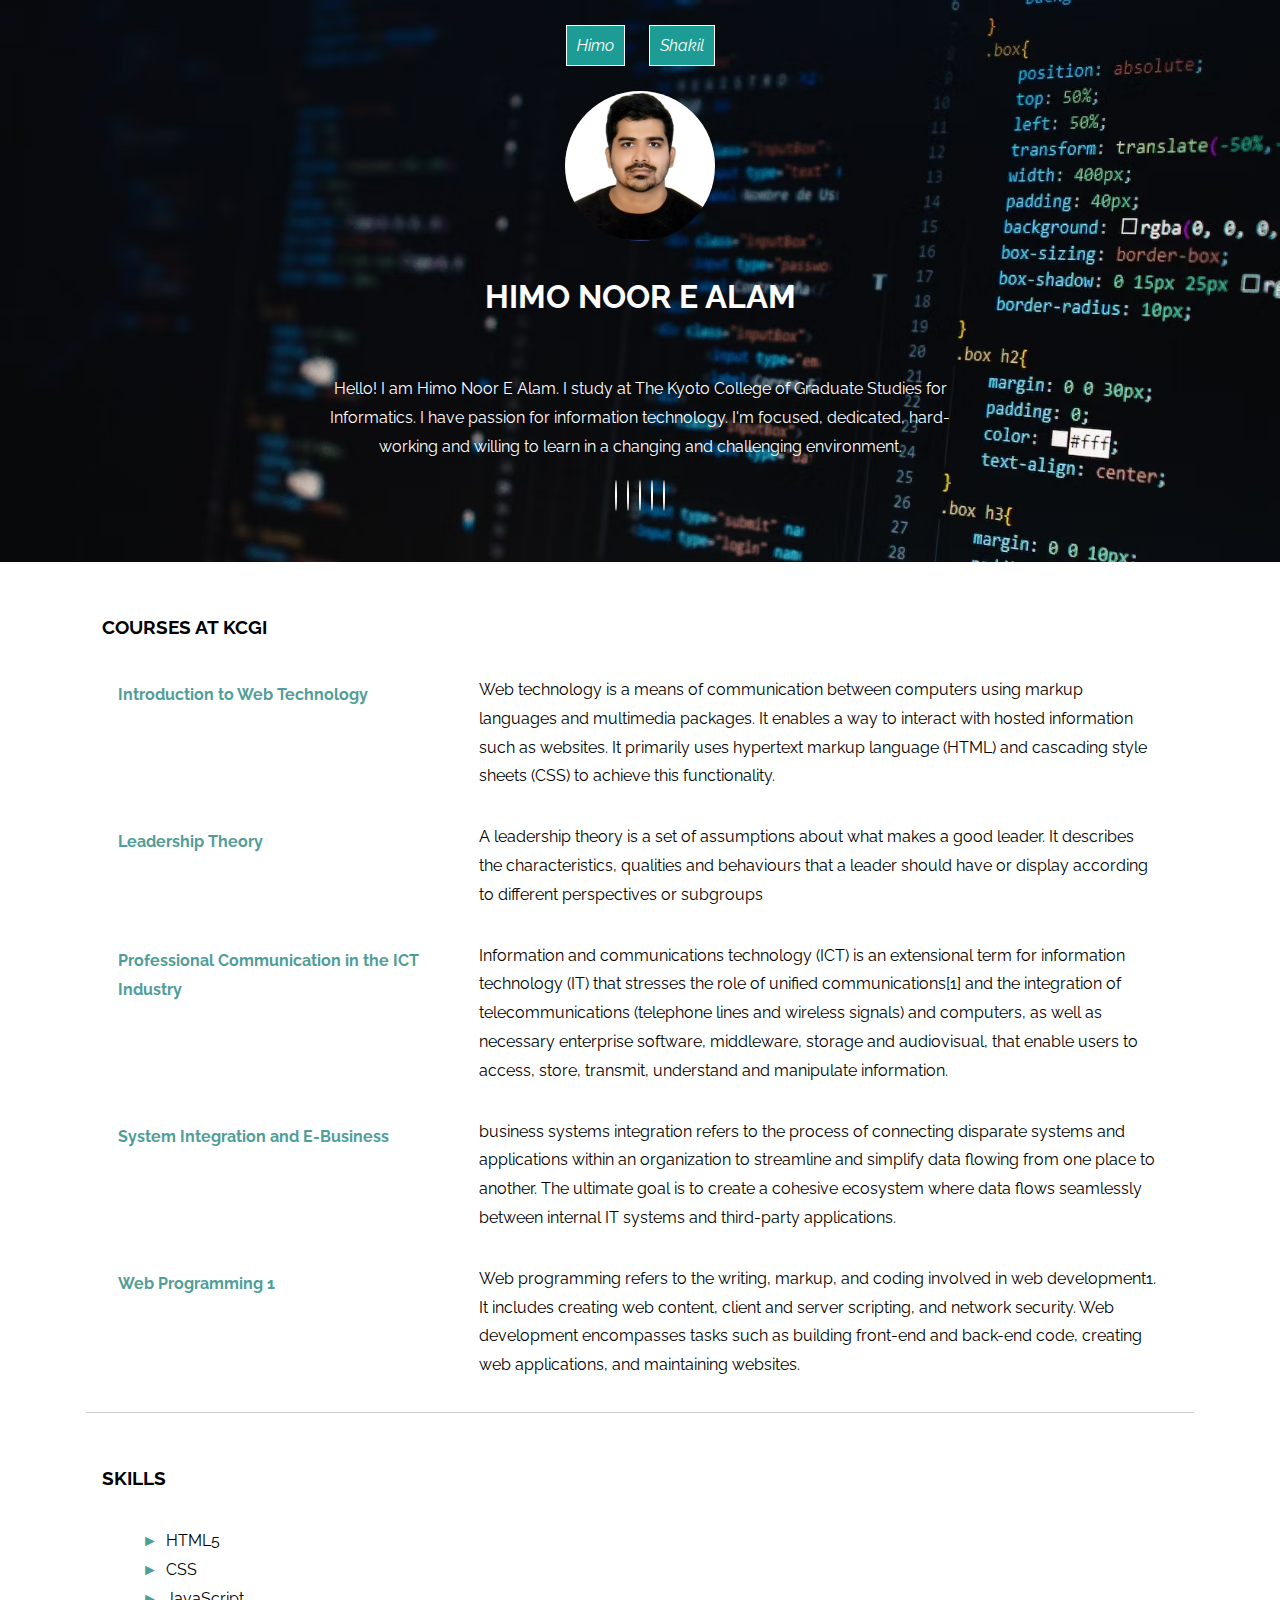
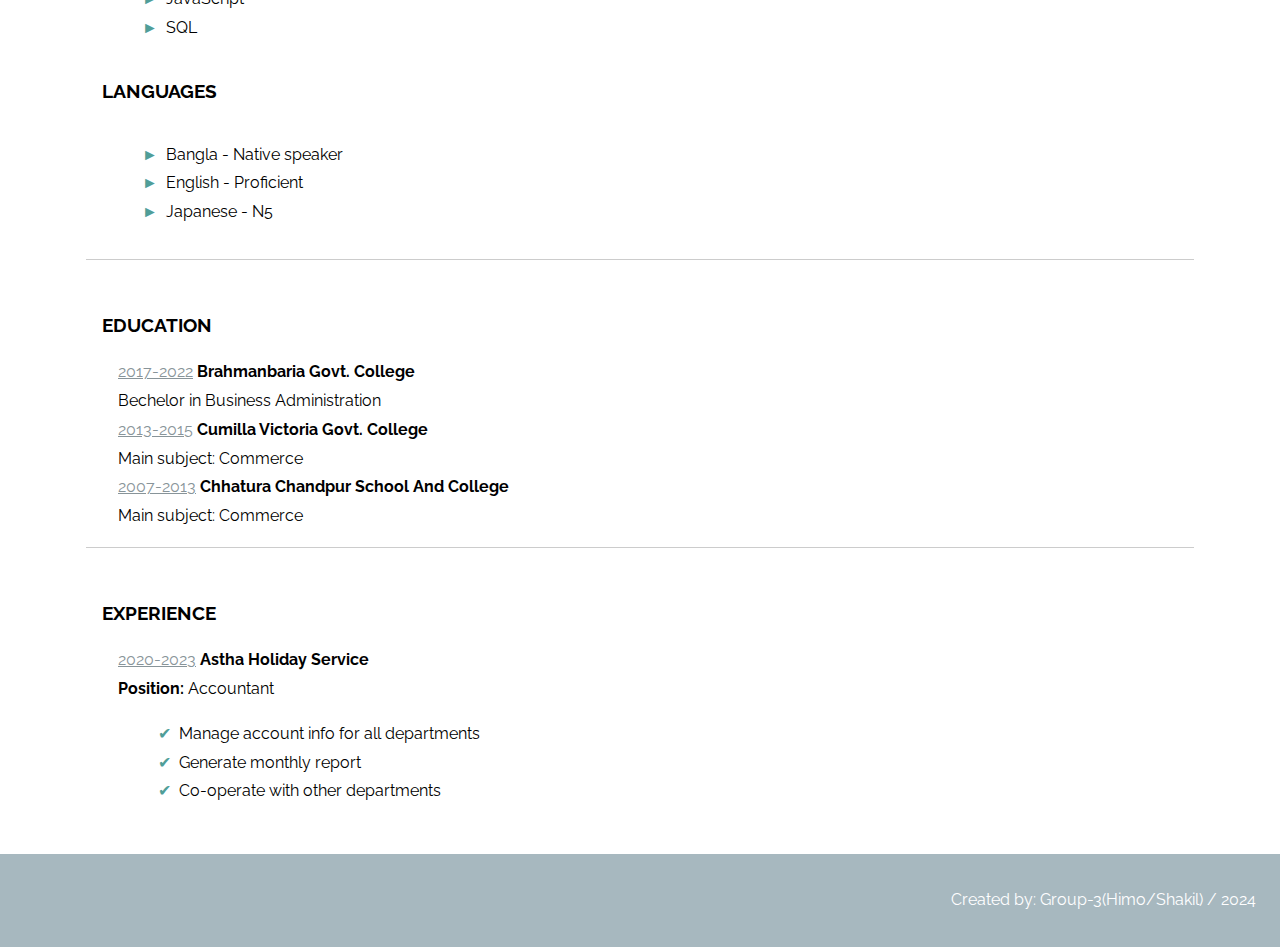
<file: index.html>
<!DOCTYPE html>
<html>
<head>
  <meta charset="UTF-8">
  <title>Himo Noor E Alam</title>
  <meta name="viewport" content="width=device-width, initial-scale=1">
  <link rel="stylesheet" href="https://use.fontawesome.com/releases/v5.0.13/css/all.css" integrity="sha384-DNOHZ68U8hZfKXOrtjWvjxusGo9WQnrNx2sqG0tfsghAvtVlRW3tvkXWZh58N9jp" crossorigin="anonymous">
  <link rel="stylesheet" href="style.css">
</head>

<body>
  <header>
    <div id="btn">
      <a href="index.html" target="_self">
        <i class="name">Himo</i>
      </a>
      <a href="shakil.html" target="_self">
        <i class="name">Shakil</i>
      </a>
    </div>
    <div>
      <img src="./img/himo.jpg" />
    </div>
    <h1>Himo Noor E Alam</h1>
    <section>
      <p>Hello! I am Himo Noor E Alam. I study at The Kyoto College of Graduate Studies for Informatics. I have passion for information technology. I'm  focused, dedicated, hard-working and willing to learn in a changing and challenging environment.</p>
      <a href="https://www.facebook.com/" target="_blank">
        <i class="fab fa-facebook-f"></i>
      </a>
      <a href="https://www.twitter.com/" target="_blank">
        <i class="fab fa-twitter"></i>
      </a>
      <a href="https://github.com/" target="_blank">
        <i class="fab fa-github-alt"></i>
      </a>
      <a href="https://www.instagram.com/" target="_blank">
        <i class="fab fa-instagram"></i>
      </a>
      <a href="https://www.linkedin.com/in/" target="_blank">
        <i class="fab fa-linkedin-in"></i>
      </a>
    </section>
  </header>
  <main>
    <section>
      <h3>Courses at KCGI</h3>
      <article class='course'>
        <div class='title'>
          <h4>Introduction to Web Technology</h4>
        </div>
        <div class="descrition">
          <p>Web technology is a means of communication between computers using markup languages and multimedia packages. It enables a way to interact with hosted information such as websites. It primarily uses hypertext markup language (HTML) and cascading style sheets (CSS) to achieve this functionality.</p>
        </div>
      </article>
      <article class='course'>
        <div class='title'>
          <h4>Leadership Theory</h4>
        </div>
        <div class="descrition">
          <p>A leadership theory is a set of assumptions about what makes a good leader. It describes the characteristics, qualities and behaviours that a leader should have or display according to different perspectives or subgroups</p>
        </div>
      </article>
      <article class='course'>
        <div class='title'>
          <h4>Professional Communication in the ICT Industry</h4>
        </div>
        <div class="descrition">
          <p>Information and communications technology (ICT) is an extensional term for information technology (IT) that stresses the role of unified communications[1] and the integration of telecommunications (telephone lines and wireless signals) and computers, as well as necessary enterprise software, middleware, storage and audiovisual, that enable users to access, store, transmit, understand and manipulate information.</p>
        </div>
      </article>
      <article class='course'>
        <div class='title'>
          <h4>System Integration and E-Business</h4>
        </div>
        <div class="descrition">
          <p>business systems integration refers to the process of connecting disparate systems and applications within an organization to streamline and simplify data flowing from one place to another. The ultimate goal is to create a cohesive ecosystem where data flows seamlessly between internal IT systems and third-party applications.</p>
        </div>
      </article>
      <article class='course'>
        <div class='title'>
          <h4>Web Programming 1</h4>
        </div>
        <div class="descrition">
          <p>Web programming refers to the writing, markup, and coding involved in web development1. It includes creating web content, client and server scripting, and network security. Web development encompasses tasks such as building front-end and back-end code, creating web applications, and maintaining websites.</p>
        </div>
      </article>
    </section>
    <section>
      <h3>Skills</h3>
      <div class='skills'>
        <div class='column'>
          <ul>
            <li>HTML5</li>
            <li>CSS</li>
            <li>JavaScript</li>
            <li>SQL</li>
          </ul>
        </div>
      </div>
      <h3>Languages</h3>
      <div class='skills'>
        <div class='column'>
          <ul>
            <li>Bangla - Native speaker</li>
            <li>English - Proficient</li>
            <li>Japanese - N5</li>
          </ul>
        </div>
      </div>
    </section>

    <section>
      <h3>Education</h3>
      <article>
        <div class='school'>
          <span>2017-2022</span> <strong>Brahmanbaria Govt. College</strong>
        </div>
        <div class="descrition">
          Bechelor in Business Administration
        </div>
      </article>
      <article>
        <div class='school'>
          <span>2013-2015</span> <strong>Cumilla Victoria Govt. College</strong>
        </div>
        <div>
          Main subject: Commerce
        </div>
      </article>
      <article>
        <div class='school'>
          <span>2007-2013</span> <strong>chhatura chandpur school and college</strong>
        </div>
        <div>
          Main subject: Commerce
        </div>
      </article>
    </section>
    <section>
      <h3>Experience</h3>
      <article>
        <div class='job-title'>
          <span>2020-2023</span> <strong>Astha Holiday Service</strong><br> <strong>Position:</strong> Accountant
        </div>
        <div>
          <ul class="job-description">
            <li>Manage account info for all departments</li>
            <li>Generate monthly report</li>
            <li>Co-operate with other departments</li>
          </ul>
        </div>
      </article>
    </section>
  </main>
  <footer>
    <p>Created by: Group-3(Himo/Shakil) / 2024</p>
  </footer>
</body>
</html>
</file>
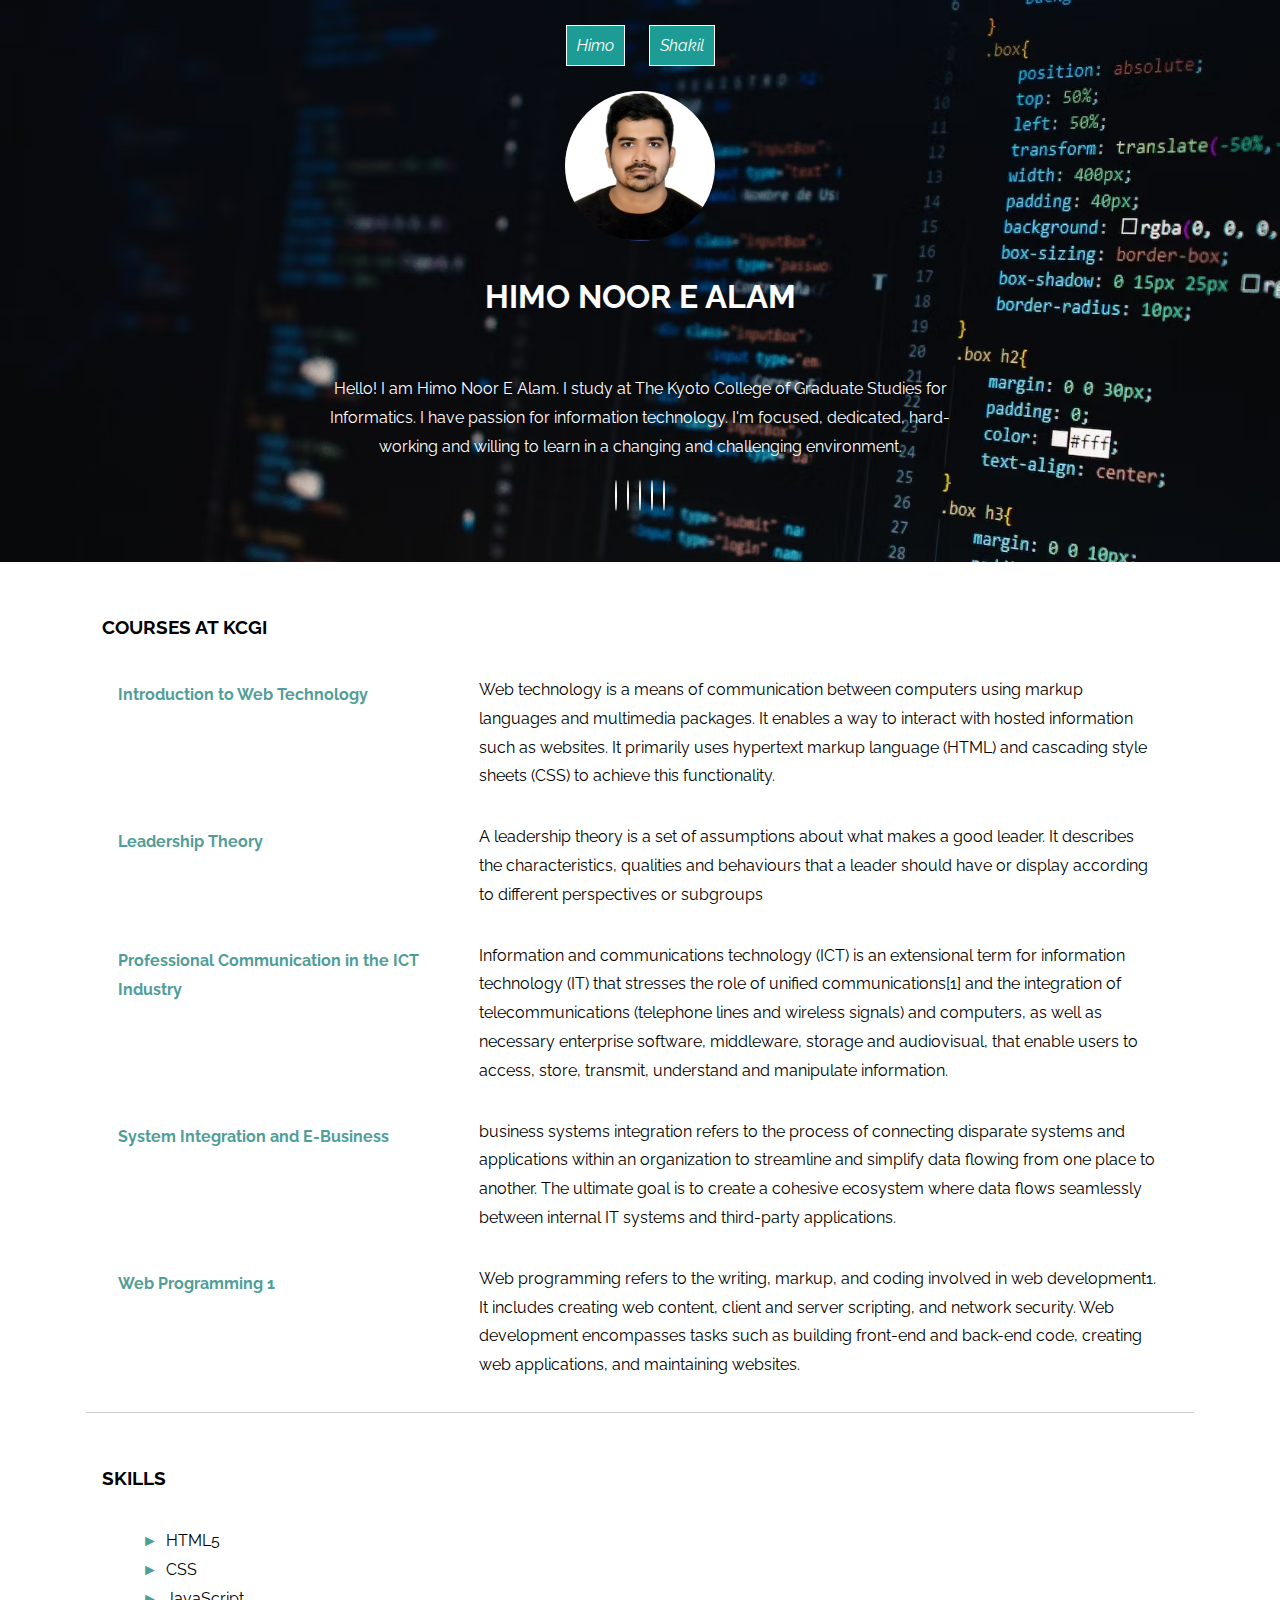
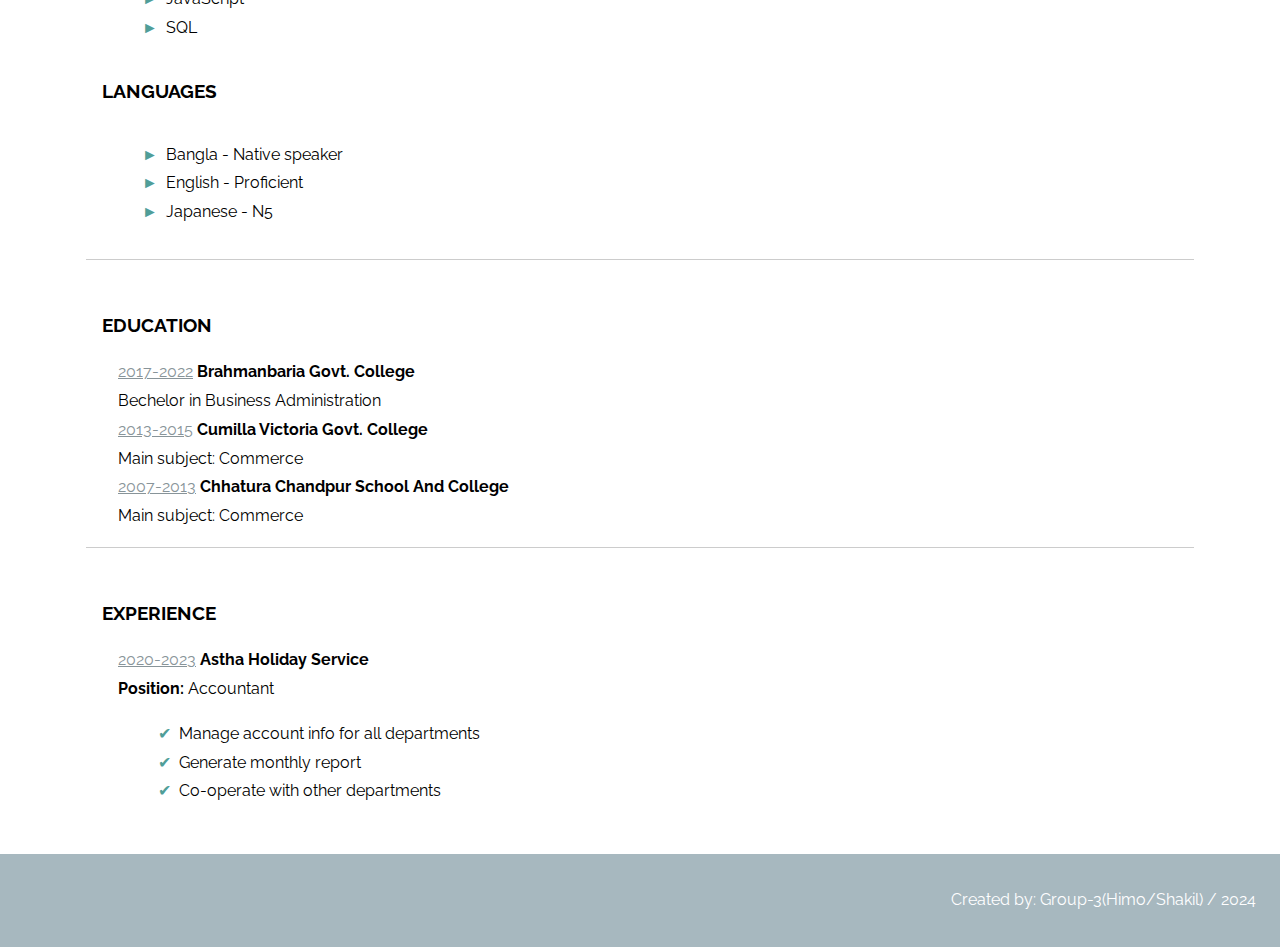
<file: himo.html>
<!DOCTYPE html>
<html>
<head>
  <meta charset="UTF-8">
  <title>Himo Noor E Alam</title>
  <meta name="viewport" content="width=device-width, initial-scale=1">
  <link rel="stylesheet" href="https://use.fontawesome.com/releases/v5.0.13/css/all.css" integrity="sha384-DNOHZ68U8hZfKXOrtjWvjxusGo9WQnrNx2sqG0tfsghAvtVlRW3tvkXWZh58N9jp" crossorigin="anonymous">
  <link rel="stylesheet" href="style.css">
</head>

<body>
  <header>
    <div id="btn">
      <a href="himo.html" target="_self">
        <i class="name">Himo</i>
      </a>
      <a href="shakil.html" target="_self">
        <i class="name">Shakil</i>
      </a>
    </div>
    <div>
      <img src="./img/himo.jpg" />
    </div>
    <h1>Himo Noor E Alam</h1>
    <section>
      <p>Hello! I am Himo Noor E Alam. I study at The Kyoto College of Graduate Studies for Informatics. I have passion for information technology. I'm  focused, dedicated, hard-working and willing to learn in a changing and challenging environment.</p>
      <a href="https://www.facebook.com/" target="_blank">
        <i class="fab fa-facebook-f"></i>
      </a>
      <a href="https://www.twitter.com/" target="_blank">
        <i class="fab fa-twitter"></i>
      </a>
      <a href="https://github.com/" target="_blank">
        <i class="fab fa-github-alt"></i>
      </a>
      <a href="https://www.instagram.com/" target="_blank">
        <i class="fab fa-instagram"></i>
      </a>
      <a href="https://www.linkedin.com/in/" target="_blank">
        <i class="fab fa-linkedin-in"></i>
      </a>
    </section>
  </header>
  <main>
    <section>
      <h3>Courses at KCGI</h3>
      <article class='course'>
        <div class='title'>
          <h4>Introduction to Web Technology</h4>
        </div>
        <div class="descrition">
          <p>Web technology is a means of communication between computers using markup languages and multimedia packages. It enables a way to interact with hosted information such as websites. It primarily uses hypertext markup language (HTML) and cascading style sheets (CSS) to achieve this functionality.</p>
        </div>
      </article>
      <article class='course'>
        <div class='title'>
          <h4>Leadership Theory</h4>
        </div>
        <div class="descrition">
          <p>A leadership theory is a set of assumptions about what makes a good leader. It describes the characteristics, qualities and behaviours that a leader should have or display according to different perspectives or subgroups</p>
        </div>
      </article>
      <article class='course'>
        <div class='title'>
          <h4>Professional Communication in the ICT Industry</h4>
        </div>
        <div class="descrition">
          <p>Information and communications technology (ICT) is an extensional term for information technology (IT) that stresses the role of unified communications[1] and the integration of telecommunications (telephone lines and wireless signals) and computers, as well as necessary enterprise software, middleware, storage and audiovisual, that enable users to access, store, transmit, understand and manipulate information.</p>
        </div>
      </article>
      <article class='course'>
        <div class='title'>
          <h4>System Integration and E-Business</h4>
        </div>
        <div class="descrition">
          <p>business systems integration refers to the process of connecting disparate systems and applications within an organization to streamline and simplify data flowing from one place to another. The ultimate goal is to create a cohesive ecosystem where data flows seamlessly between internal IT systems and third-party applications.</p>
        </div>
      </article>
      <article class='course'>
        <div class='title'>
          <h4>Web Programming 1</h4>
        </div>
        <div class="descrition">
          <p>Web programming refers to the writing, markup, and coding involved in web development1. It includes creating web content, client and server scripting, and network security. Web development encompasses tasks such as building front-end and back-end code, creating web applications, and maintaining websites.</p>
        </div>
      </article>
    </section>
    <section>
      <h3>Skills</h3>
      <div class='skills'>
        <div class='column'>
          <ul>
            <li>HTML5</li>
            <li>CSS</li>
            <li>JavaScript</li>
            <li>SQL</li>
          </ul>
        </div>
      </div>
      <h3>Languages</h3>
      <div class='skills'>
        <div class='column'>
          <ul>
            <li>Bangla - Native speaker</li>
            <li>English - Proficient</li>
            <li>Japanese - N5</li>
          </ul>
        </div>
      </div>
    </section>

    <section>
      <h3>Education</h3>
      <article>
        <div class='school'>
          <span>2017-2022</span> <strong>Brahmanbaria Govt. College</strong>
        </div>
        <div class="descrition">
          Bechelor in Business Administration
        </div>
      </article>
      <article>
        <div class='school'>
          <span>2013-2015</span> <strong>Cumilla Victoria Govt. College</strong>
        </div>
        <div>
          Main subject: Commerce
        </div>
      </article>
      <article>
        <div class='school'>
          <span>2007-2013</span> <strong>chhatura chandpur school and college</strong>
        </div>
        <div>
          Main subject: Commerce
        </div>
      </article>
    </section>
    <section>
      <h3>Experience</h3>
      <article>
        <div class='job-title'>
          <span>2020-2023</span> <strong>Astha Holiday Service</strong><br> <strong>Position:</strong> Accountant
        </div>
        <div>
          <ul class="job-description">
            <li>Manage account info for all departments</li>
            <li>Generate monthly report</li>
            <li>Co-operate with other departments</li>
          </ul>
        </div>
      </article>
    </section>
  </main>
  <footer>
    <p>Created by: Group-3(Himo/Shakil) / 2024</p>
  </footer>
</body>
</html>
</file>
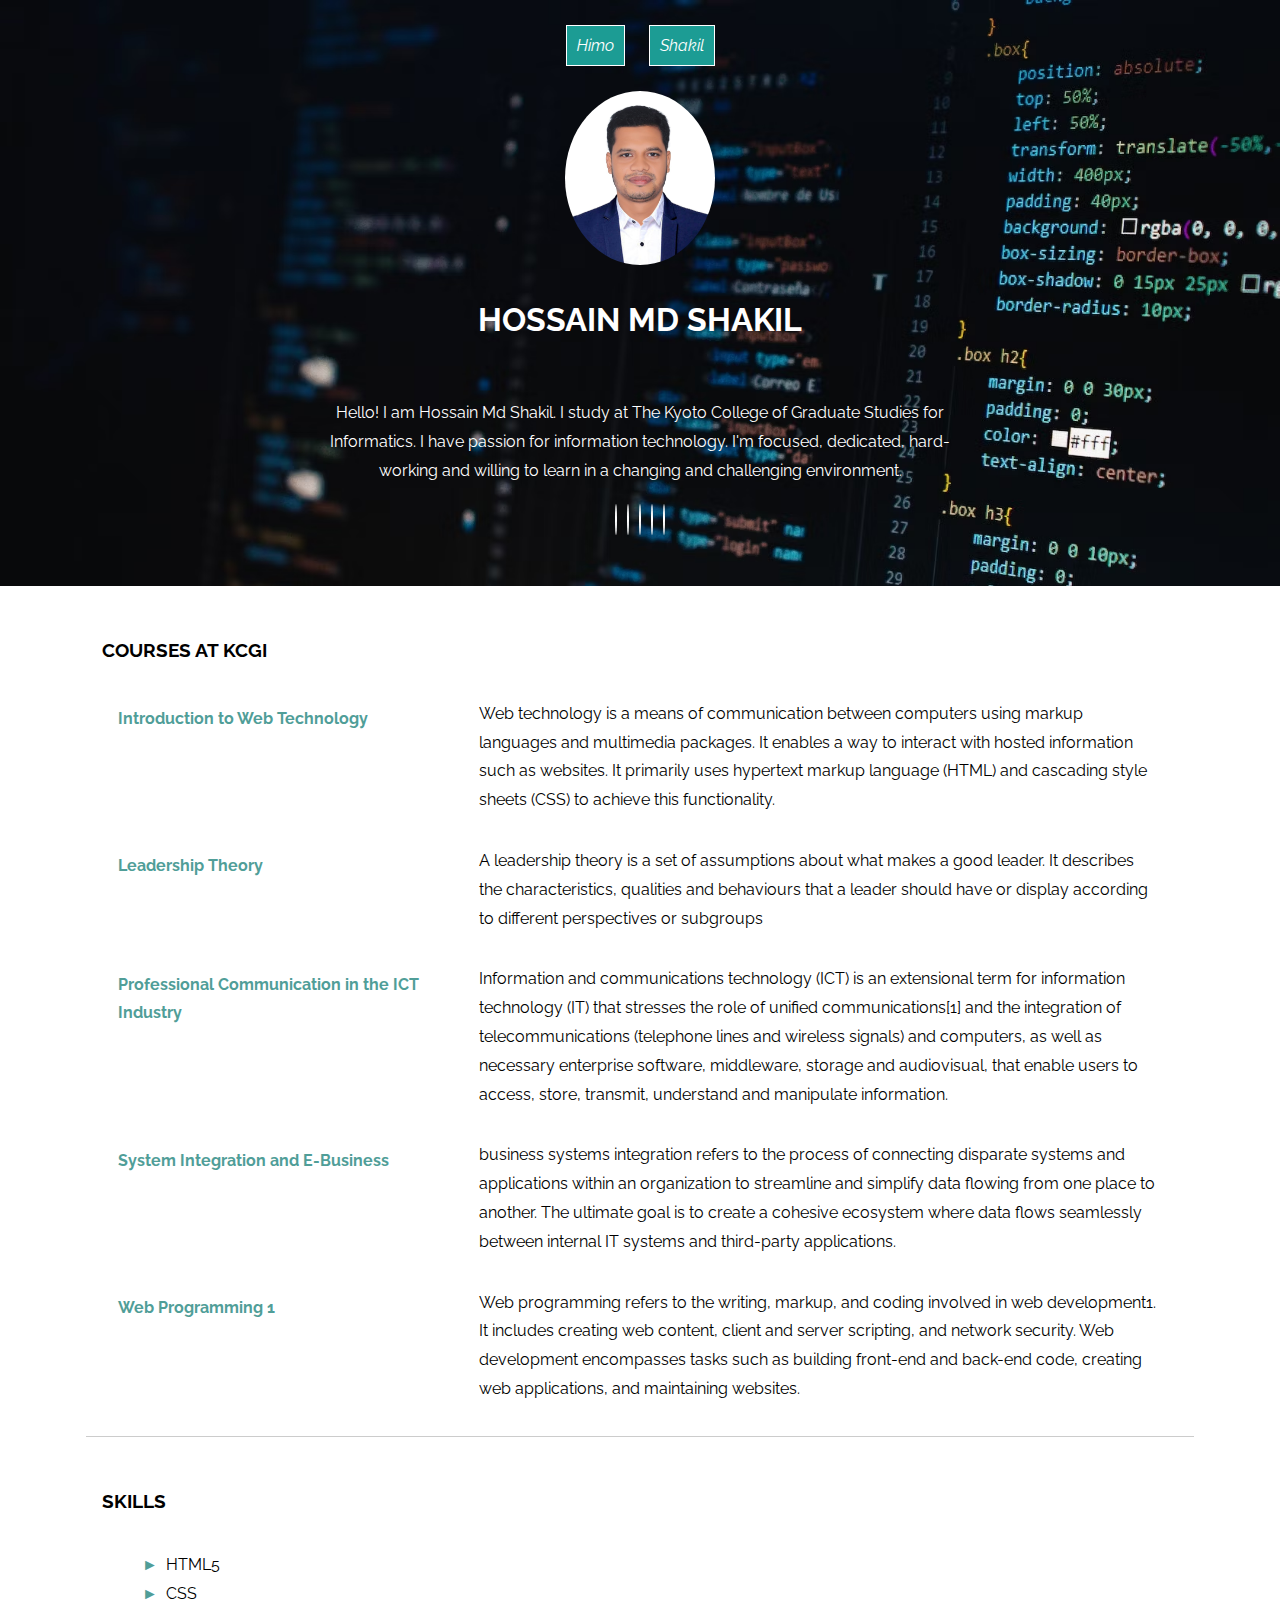
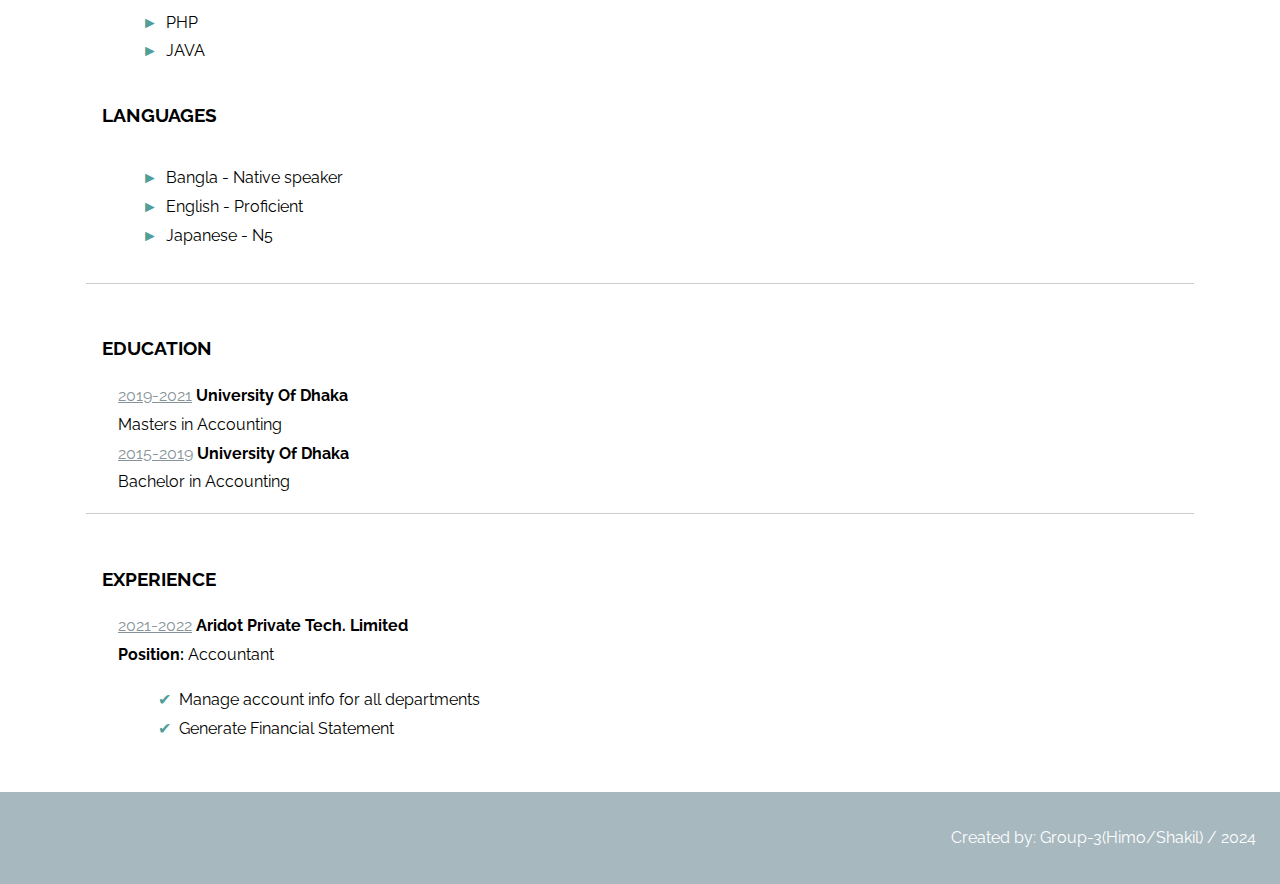
<file: shakil.html>
<!DOCTYPE html>
<html>
<head>
  <meta charset="UTF-8">
  <title>Hossain Md Shakil</title>
  <meta name="viewport" content="width=device-width, initial-scale=1">
  <link rel="stylesheet" href="https://use.fontawesome.com/releases/v5.0.13/css/all.css" integrity="sha384-DNOHZ68U8hZfKXOrtjWvjxusGo9WQnrNx2sqG0tfsghAvtVlRW3tvkXWZh58N9jp" crossorigin="anonymous">
  <link rel="stylesheet" href="style.css">
</head>

<body>
  <header>
    <div id="btn">
      <a href="himo.html" target="_self">
        <i class="name">Himo</i>
      </a>
      <a href="shakil.html" target="_self">
        <i class="name">Shakil</i>
      </a>
    </div>
    <div>
      <img src="./img/shakil.jpg" />
    </div>
    <h1>Hossain Md Shakil</h1>
    <section>
      <p>Hello! I am Hossain Md Shakil. I study at The Kyoto College of Graduate Studies for Informatics. I have passion for information technology. I'm  focused, dedicated, hard-working and willing to learn in a changing and challenging environment.</p>
      <a href="https://www.facebook.com/" target="_blank">
        <i class="fab fa-facebook-f"></i>
      </a>
      <a href="https://www.twitter.com/" target="_blank">
        <i class="fab fa-twitter"></i>
      </a>
      <a href="https://github.com/" target="_blank">
        <i class="fab fa-github-alt"></i>
      </a>
      <a href="https://www.instagram.com/" target="_blank">
        <i class="fab fa-instagram"></i>
      </a>
      <a href="https://www.linkedin.com/in/" target="_blank">
        <i class="fab fa-linkedin-in"></i>
      </a>
    </section>
  </header>
  <main>
    <section>
      <h3>Courses at KCGI</h3>
      <article class='course'>
        <div class='title'>
          <h4>Introduction to Web Technology</h4>
        </div>
        <div class="descrition">
          <p>Web technology is a means of communication between computers using markup languages and multimedia packages. It enables a way to interact with hosted information such as websites. It primarily uses hypertext markup language (HTML) and cascading style sheets (CSS) to achieve this functionality.</p>
        </div>
      </article>
      <article class='course'>
        <div class='title'>
          <h4>Leadership Theory</h4>
        </div>
        <div class="descrition">
          <p>A leadership theory is a set of assumptions about what makes a good leader. It describes the characteristics, qualities and behaviours that a leader should have or display according to different perspectives or subgroups</p>
        </div>
      </article>
      <article class='course'>
        <div class='title'>
          <h4>Professional Communication in the ICT Industry</h4>
        </div>
        <div class="descrition">
          <p>Information and communications technology (ICT) is an extensional term for information technology (IT) that stresses the role of unified communications[1] and the integration of telecommunications (telephone lines and wireless signals) and computers, as well as necessary enterprise software, middleware, storage and audiovisual, that enable users to access, store, transmit, understand and manipulate information.</p>
        </div>
      </article>
      <article class='course'>
        <div class='title'>
          <h4>System Integration and E-Business</h4>
        </div>
        <div class="descrition">
          <p>business systems integration refers to the process of connecting disparate systems and applications within an organization to streamline and simplify data flowing from one place to another. The ultimate goal is to create a cohesive ecosystem where data flows seamlessly between internal IT systems and third-party applications.</p>
        </div>
      </article>
      <article class='course'>
        <div class='title'>
          <h4>Web Programming 1</h4>
        </div>
        <div class="descrition">
          <p>Web programming refers to the writing, markup, and coding involved in web development1. It includes creating web content, client and server scripting, and network security. Web development encompasses tasks such as building front-end and back-end code, creating web applications, and maintaining websites.</p>
        </div>
      </article>
    </section>
    <section>
      <h3>Skills</h3>
      <div class='skills'>
        <div class='column'>
          <ul>
            <li>HTML5</li>
            <li>CSS</li>
            <li>PHP</li>
            <li>JAVA</li>
          </ul>
        </div>
      </div>
      <h3>Languages</h3>
      <div class='skills'>
        <div class='column'>
          <ul>
            <li>Bangla - Native speaker</li>
            <li>English - Proficient</li>
            <li>Japanese - N5</li>
          </ul>
        </div>
      </div>
    </section>

    <section>
      <h3>Education</h3>
      <article>
        <div class='school'>
          <span>2019-2021</span> <strong>University of Dhaka</strong>
        </div>
        <div class="descrition">
          Masters in Accounting
        </div>
      </article>
      <article>
        <div class='school'>
          <span>2015-2019</span> <strong>University of Dhaka</strong>
        </div>
        <div>
          Bachelor in Accounting
        </div>
      </article>
    </section>
    <section>
      <h3>Experience</h3>
      <article>
        <div class='job-title'>
          <span>2021-2022</span> <strong>Aridot Private Tech. Limited</strong><br> <strong>Position:</strong> Accountant
        </div>
        <div>
          <ul class="job-description">
            <li>Manage account info for all departments</li>
            <li>Generate Financial Statement</li>
          </ul>
        </div>
      </article>
    </section>
  </main>
  <footer>
    <p>Created by: Group-3(Himo/Shakil) / 2024</p>
  </footer>
</body>
</html>
</file>
<file: style.css>
@import url('https://fonts.googleapis.com/css?family=Raleway');

body {
  margin: 0;
  font-family: 'Raleway';
  font-size: 16px;
  line-height: 1.8em;
}

a {
  color: #1C9C94;
  text-decoration: none;
}

a:hover {
  opacity: 0.5;
}

article {
  padding:0 1em;
}

section{
  margin: 1em;
  padding: 1em;
}

header, main, footer {
  margin: 0 auto;
}

header {
  padding: 2em;
  text-align: center;
  background-image: url('./img/bg.jpg');
  background-size: cover;
  background-position: fixed;
  opacity: 100%;
  color: white;

}

header section {
  margin: 0 auto;
  max-width: 640px;
}

header img {
  border-radius: 50%;
  max-width: 150px;
}

h1 {
  text-transform: uppercase;
  margin: 1em 0;
}

h3 {
  text-transform: uppercase;
}

h3, h4 {
  font-weight: bold;
}

main {
  max-width: 1140px;
}

main section:not(:last-child) {
  border-bottom: 1px solid #ccc;
}

.fab {
  border: 1px solid white;
  border-radius: 50%;
  font-size: 1.5em;
  width: 1.5em;
  height: 1.5em;
  line-height: 1.5em;
  margin: 5px;
  text-align: center;
}
#btn{
  margin: 0px 0px 30px 0px;
}
.name {
  border: 1px solid white;
  font-size: 1em;
  width: 10em;
  height: 1.5em;
  line-height: 1.5em;
  margin: 10px;
  padding: 10px;
  text-align: center;
  color: white;
  background-color: #1C9C94;
}

a .fab {
  color: white;
}

.course, .skills {
  display: -ms-flexbox;
  display: flex;
  -ms-flex-wrap: wrap;
  flex-wrap: wrap;
}

.course .title {
  color: #509e98;
  -ms-flex: 0 0 33.3%;
  flex: 0 0 33.3%;
  max-width: 33%;
}

.course .descrition {
  -ms-flex: 0 0 66.6%;
  flex: 0 0 66.6%;
  max-width: 66.6%;
}

.course .descrition p {
  padding-left: 1em;
}

.skills .column {
  -ms-flex: 0 0 50%;
  flex: 0 0 50%;
  max-width: 50%;
}

.skills .column ul, ul.job-description {
  list-style-type: none;
}

.skills .column ul > li:before {
  content: "►";
  padding-right: 0.5em;
  color: #509e98;
}

.school, .job-title {
  text-transform: capitalize;
}

.school span, .job-title span {
  color: #889499;
  text-decoration: underline;
}

ul.job-description li:before{
  content: "✔";
  padding-right: 0.5em;
  color: #509e98;
}

footer {
 padding: 1em 1.5em;
 background: #A7B8BF;
 color: white;
 text-align: right;
}

@media only screen and (max-width: 768px) {
  .course {
    display: block;
  }

  .course .title, .course .descrition {
    max-width: 100%;
  }
}

@media only screen and (max-width: 576px) {
  .skills {
    display: block;
  }

  .skills .column {
    max-width: 100%;
  }

  footer {
    text-align: center;
  }
}
</file>
